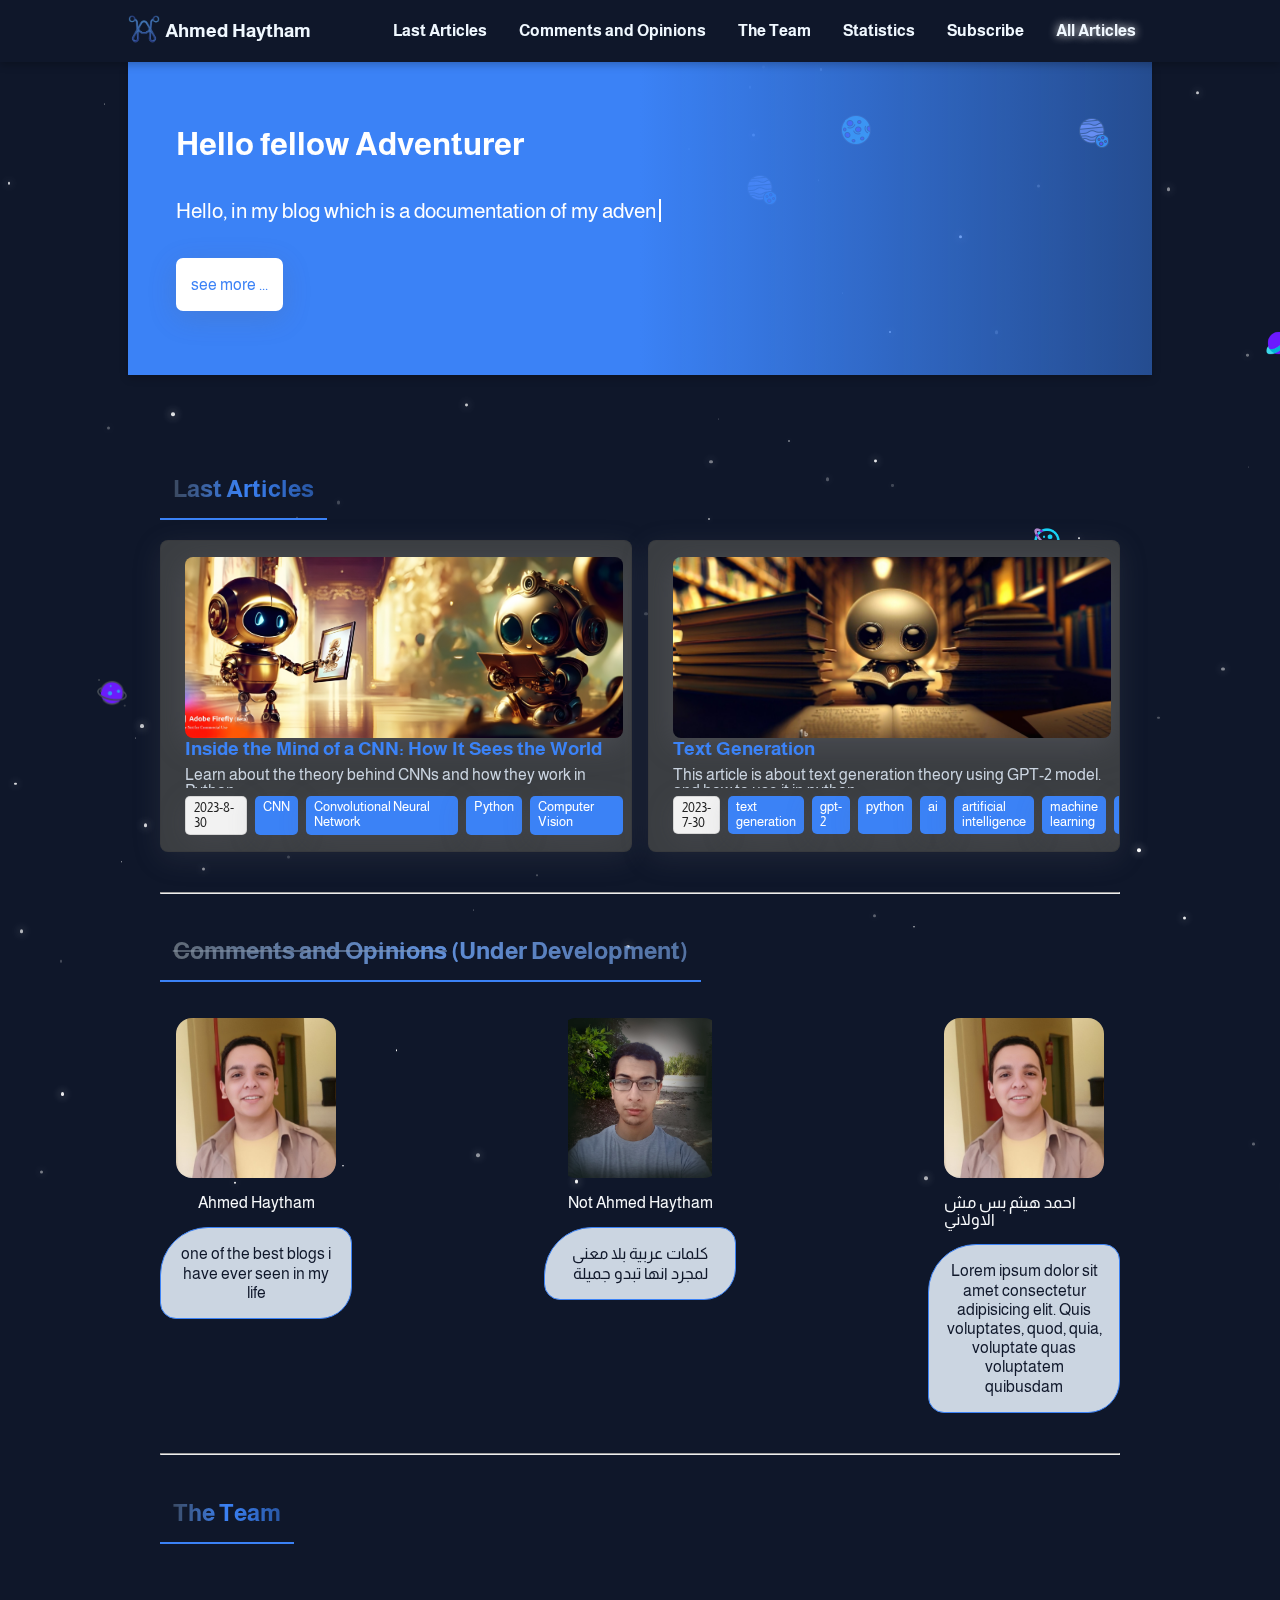
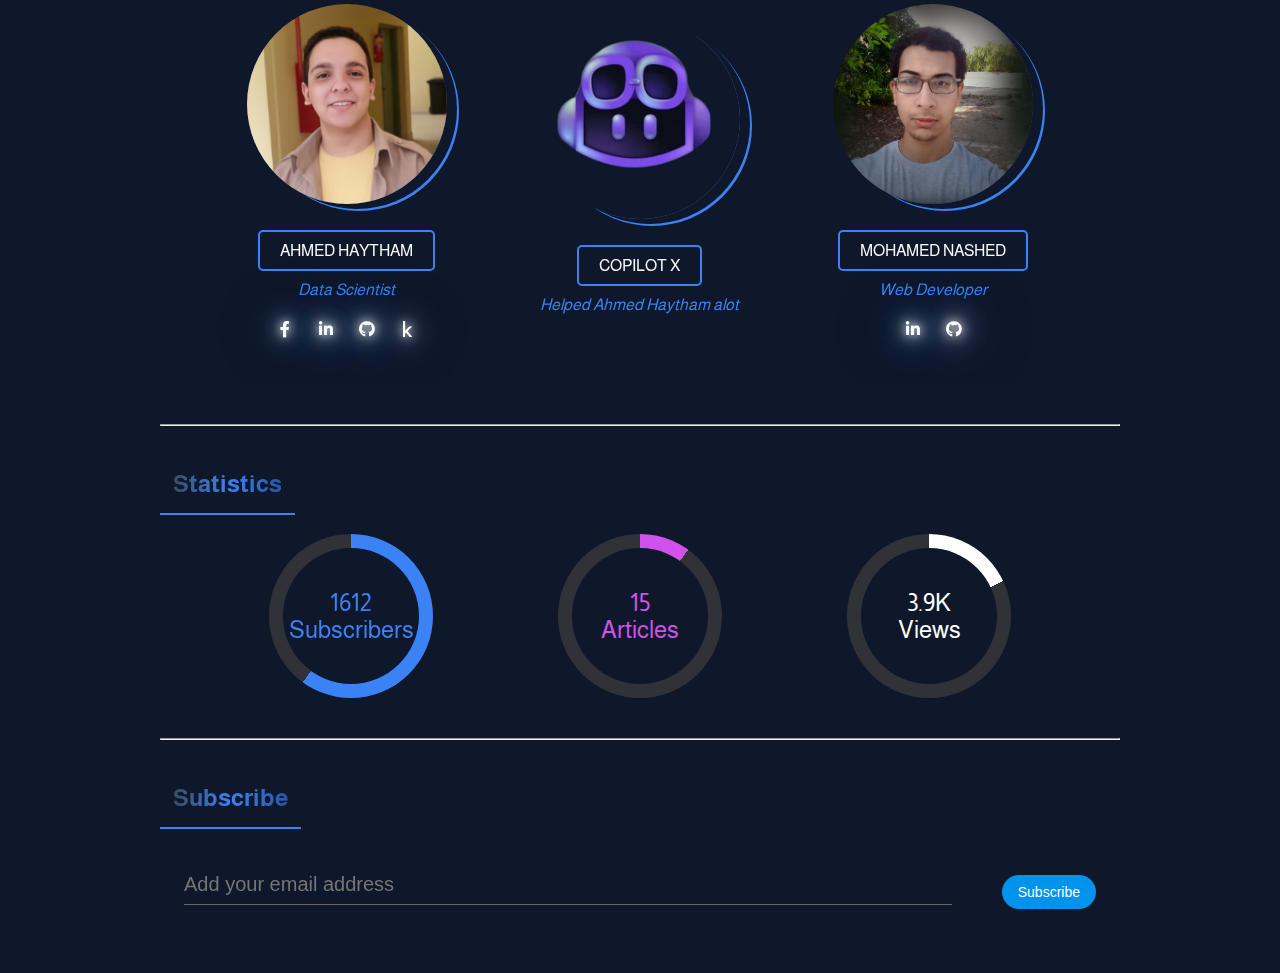
<file: index.html>
<!DOCTYPE html>
<html lang="en">
  <head>
            <!-- Google tag (gtag.js) -->
        <script async src="https://www.googletagmanager.com/gtag/js?id=G-11N94LT6KX"></script>
        <script>
          window.dataLayer = window.dataLayer || [];
          function gtag(){dataLayer.push(arguments);}
          gtag('js', new Date());

          gtag('config', 'G-11N94LT6KX');
        </script>


    <meta charset="UTF-8" />
    <meta http-equiv="X-UA-Compatible" content="IE=edge" />
    <meta name="viewport" content="width=device-width, initial-scale=1" />

    <title>Ahmed Haytham</title>
    <meta name="description" content="Ahmed Haytham's Blog which is a documentation of my adventures in the Data Science & AI world." />
    <!-- add the image with meata -->
    <meta property="og:image" content="assets/img/ahmed haytham-07.png" />


    <link rel="icon" href="assets/img/ahmed haytham-07.png" type="image/png" />

    <!-- fonts -->
    <link rel="preconnect" href="https://fonts.googleapis.com" />
    <link rel="preconnect" href="https://fonts.gstatic.com" crossorigin />
    <link
      href="https://fonts.googleapis.com/css2?family=Almarai:wght@300;400;700&display=swap"
      rel="stylesheet"
    />

    <link
      rel="stylesheet"
      type="text/css"
      href="https://use.fontawesome.com/releases/v5.3.1/css/all.css"
    />

    <meta name="viewport" content="width=device-width, initial-scale=1" />

    <!-- styles -->
    <link rel="stylesheet" href="assets/css/global.css" />
    <link rel="stylesheet" href="assets/css/home/home.css" />
    <link rel="stylesheet" href="assets/css/home/header.css" />
    <link rel="stylesheet" href="assets/css/home/recent-articles.css" />
    <link rel="stylesheet" href="assets/css/home/reviews.css" />
    <link rel="stylesheet" href="assets/css/home/team.css" />
    <link rel="stylesheet" href="assets/css/home/stats.css" />
    <link rel="stylesheet" href="assets/css/home/news.css" />
    <link rel="stylesheet" href="assets/css/home/feed.css" />

    <script src="assets/js/home.js" defer></script>
    <script src="assets/js/stars.js" defer></script>


    
  </head>
  <body>
    <!-- <div class="planet" style="top: 50px; left: 100px;"></div>
    <div class="planet" style="top: 200px; left: 300px;"></div> -->
    <div id="planet-container"></div>

    <!-- Navbar start -->
    <nav>
      <div class="inner-nav" dir="ltr">
        <div class="logo">
          <a href="">
            <img src="assets/img/ahmed haytham-07.png" alt="logo" />
          </a>
          <a href="">
            <span><h3>Ahmed Haytham</h3></span>
          </a>
        </div>
        <div class="hambuger-button" onclick="toggleHamburger();">
          <div class="line line-1"></div>
          <div class="line line-2"></div>
          <div class="line line-3"></div>
        </div>
        <ul class="menu-closed">
            <a href="#recent-articles"><b><li>Last Articles</li></b></a> 
            <a href="#comments"><b><li>Comments and Opinions</li></b></a>
            <a href="#team"><b><li>The Team</li></b></a>
            <a href="#stats"><b><li>Statistics</li></b></a>
            <a href="#email"><b><li>Subscribe</li></b></a>
            <!-- <a href="#opinion"><li>Your Opinion</li></a> -->
            <a href="articles"><b><li style="text-shadow: 0 0 10px #fff;">All Articles</li></b></a>
      </div>
    </nav>
    <!-- Navbar End -->

    <main>
      <div class="star"></div>

      
      <!-- Header Start -->
      <header>
        <h1>Hello fellow Adventurer</h1> 
        <p class="typed" data-type-interval="10">
          Hello, in my blog which is a documentation of my adventures in the Data Science & AI world. I hope you enjoy it.
        </p>
        <a href="#recent-articles" class="header-button">see more ...</a>
      </header>
      <!-- Header End -->

      <!-- Recent Articles Start -->
      <section class="recent-articles" id="recent-articles">
        <p></p>
        <h2>Last Articles</h2>
        <div class="articles">

        </div>
      </section>
      <!-- Recent Articles End -->

      <!-- Reviews Start -->
      <section class="reviews" id="comments">
        
        <hr />
        <h2 style="color: #91a0b06e;"> <s>Comments and Opinions</s> (Under Development)</h2>

        <div class="reviews-list">
          <span class="arrow">&#10148;</span>

          <div class="review">
            <div class="reviewer">
              <img src="assets/img/Ahmed.png" alt="reviewer" />
              <span class="name">Ahmed Haytham</span>
            </div>
            <span class="review-text">
              one of the best blogs i have ever seen in my life
            </span>
          </div>

          <div class="review">
            <div class="reviewer">
              <img src="assets/img/Mohamed.jpg" alt="reviewer" />
              <span class="name">Not Ahmed Haytham</span>
            </div>
            <span class="review-text">
              كلمات عربية بلا معنى لمجرد انها تبدو جميلة
            
            </span>
          </div>

          <div class="review">
            <div class="reviewer">
              <img src="assets/img/Ahmed.png" alt="reviewer" />
              <span class="name">احمد هيثم بس مش الاولاني</span>
            </div>
            <span class="review-text">
              Lorem ipsum dolor sit amet consectetur adipisicing elit. Quis
              voluptates, quod, quia, voluptate quas voluptatem quibusdam
            </span>
          </div>

          <span class="arrow xflip">&#10148;</span>
        </div>
      </section>
      <!-- Reviews End -->

      <!-- Team Start -->
      <section clasas="team" id="team">
        <hr />
        <h2 title="I and Mohamed are the only ones in the team">The Team</h2>
        <div class="team-section">
          <div class="inner-width">
            <div class="pers">
              <div class="pe">
                <img src="assets/img/Ahmed.png" alt="rafeh" />
                <img src="assets/img/Ahmed-t.png" class="over" alt="rafeh" />
                <div class="p-name">Ahmed Haytham</div>
                <div class="p-des">Data Scientist</div>
                <div class="p-sm">
                  <a href="https://www.facebook.com/Ahmed.Haytam.7/" target="_blank"><i class="fab fa-facebook-f"></i></a>
                  <a href="https://www.linkedin.com/in/ahmed-haytham/" target="_blank"><i class="fab fa-linkedin-in"></i></a>
                  <a href="https://github.com/AhPro7" target="_blank"><i class="fab fa-github"></i></a>
                  <a href="https://www.kaggle.com/ahmedhaytham" target="_blank"><i class="fab fa-kaggle"></i></a>
                </div>
              </div>

              <div class="pe">
                <img src="assets/img/cop.png" alt="rafeh" />
                <img src="assets/img/cop.png" class="over" alt="rafeh" />
                <div class="p-name">Copilot X</div>
                <div class="p-des">Helped Ahmed Haytham alot</div>
                <div class="p-sm">
                </div>
              </div>


              <div class="pe">
                <img src="assets/img/Mohamed.jpg" alt="rafeh" />
                <img src="assets/img/Mohamed-t.png" class="over" alt="rafeh" />
                <div class="p-name">Mohamed Nashed</div>
                <div class="p-des">Web Developer</div>
                <div class="p-sm">
                  <a href="https://www.linkedin.com/in/mohamedwafy/" target="_blank"><i class="fab fa-linkedin-in"></i></a>
                  <a href="https://github.com/MoWafy001" target="_blank"><i class="fab fa-github"></i></a>
              </div>
            </div>
          </div>
        </div>
      </section>
      <!-- Team End -->

      <!-- statas Start -->

      <section id="stats">
        <hr />

        <h2 title="Statistics of the blog are weekly updated, powered by Google Analytics">Statistics</h2>
        <div class="facts">
          <div class="guage teal">
            <div class="guage-inner">
              1612<br />
              Subscribers
            </div>
          </div>
          <div class="guage pink">
            <div class="guage-inner">
              15<br />
              Articles
            </div>
          </div>
          <div class="guage white">
            <div class="guage-inner">
              3.9K<br />
              Views
            </div>
          </div>
        </div>
      </section>
      <!-- stats End -->

      <!-- Email Sub Start -->
      <section class="email-sub" id="email">
        <hr />
        <h2>Subscribe</h2>
        <div class="newsletter-subscribe">
          <div>
            <input
              type="text"
              name="add-email"
              id="add-email"
              placeholder="Add your email address"
              style="margin-right: 50px;"
            />
            <button style="margin-top: 10px;" onclick="window.open('https://www.linkedin.com/newsletters/6982950006961913856/'); window.history.replaceState({}, document.title, window.location.pathname); window.location.reload();">Subscribe</button>
          </div>
        </div>
      </section>
      <!-- Email Sub End -->

      <!-- Leave Review Start
      <section class="leave-review" id="opinion">
        <hr />
        <h2>اترك تعليقك</h2>
        <form class="feed">
          <input
            name="name"
            type="text"
            class="feedback-input"
            placeholder="الاسم"
          />
          <input
            name="email"
            type="text"
            class="feedback-input"
            placeholder="Email"
          />
          <textarea
            name="text"
            class="feedback-input"
            placeholder="التعليق"
          ></textarea>
          <input type="submit" value="ارسال" />
        </form>
      </section>
      <!-- Leave Review End -->
    </main>
 
    <script src="assets/js/script.js"></script>
    <script src="assets/js/header.js"></script>

  </body>
</html>
</file>
<file: assets/css/global.css>
/* 
:root {
--brand-color: #3B82F6;
--dark-color: #0F172A;
--mid-color: #CBD5E1;
--light-color: #F8FAFC;
  }
*/

/* vars start */
:root {
  --page-width: 80%;
  --primary-color: #3b82f6;
  --secondary-color: #3b3e42;
  --background: #0f172a;
}
/* vars end */
html {
  scroll-behavior: smooth;
}

body {
  padding: 0;
  margin: 0;
  background: var(--background);
  font-family: "Almarai", sans-serif;
  overflow-x: hidden;

}


/* Hide the scrollbar */
/* body::-webkit-scrollbar {
  display: none;
} */

/* Add a custom scrollbar */
::-webkit-scrollbar {
  width: 12px;
}

::-webkit-scrollbar-thumb {
  background-color: #076bc9;
  border-radius: 5px;
}

::-webkit-scrollbar-thumb:hover {
  background-color: #3B82F6;
}
  
/* Firefox */
* {
  scrollbar-width: thin;
  scrollbar-color: #076bc9 #F3F4F6;
}

*::-moz-scrollbar-thumb {
  background-color: #076bc9;
  border-radius: 5px;
}

*::-moz-scrollbar-thumb:hover {
  background-color: #3B82F6;
}

*::-moz-scrollbar-track {
  background-color: #F3F4F6;
  border-radius: 5px;
}

.star {
  z-index: -1;
  background-color: white;
  border-radius: 50%;
  box-shadow: 0 0 10px white;
  -webkit-animation: twinkle 3s infinite, move 200s linear infinite;
  -moz-animation: twinkle 3s infinite, move 200s linear infinite;
  -o-animation: twinkle 3s infinite, move 200s linear infinite;
  animation: twinkle 30s infinite, move 200s cubic-bezier(0.4, 0, 0.2, 1) infinite,meteor 0.2s linear infinite;
  position: fixed;
  right: 0;
  top: 50%;
  transform: translateY(-50%);
  rotate: 0deg;
  transform-origin: 100px 100px;
  transition: 10s linear;
  animation-fill-mode: forwards;
  animation-iteration-count: infinite;
  animation-timing-function: linear;
}

@-webkit-keyframes twinkle {
  0% {
    opacity: 1;
  }
  50% {
    opacity: 0.5;
  }
  100% {
    opacity: 1;
  }
}

@-moz-keyframes twinkle {
  0% {
    opacity: 1;
  }
  50% {
    opacity: 0.5;
  }
  100% {
    opacity: 1;
  }
}

@-o-keyframes twinkle {
  0% {
    opacity: 1;
  }
  50% {
    opacity: 0.5;
  }
  100% {
    opacity: 1;
  }
}

@keyframes twinkle {
  0% {
    opacity: 1;
    rotate: 0deg;
  }
  50% {
    opacity: 0.5;
    rotate: 180deg;
  }
  100% {
    opacity: 1;
    rotate: 360deg;
  }
}

@keyframes move {
  from {
    transform: translateX(100%);
  }
  to {
    transform: translateX(-100%);
  }
}

@keyframes meteor {
  0% {
    background-color: white;
  }
  50% {
    background-color: rgb(255, 255, 255);
  }
  100% {
    background-color: white;
  }
}

.planet {
  z-index: -1;
  position: fixed;
  width: 30px;
  height: 30px;
  /* border-radius: 50%; */
  background-size: cover;
  /* box-shadow: 0 0 10px #fff; */
  animation: orbit linear infinite;
  animation-fill-mode: forwards;
  animation-iteration-count: infinite;
  will-change: transform;
  animation-delay: 0s; /* Add a delay of 1 second */
  animation-timing-function: linear;

}

@keyframes orbit {
  from {
    transform: rotate(0deg) translateX(160px) rotate(0deg);
  }
  to {
    transform: rotate(360deg) translateX(200px) rotate(-360deg);
  }
  /* Add the following lines to repeat the animation from the planet's position and return to the start */
  50% {
    transform: rotate(180deg) translateX(200px) rotate(-180deg);
  }
  100% {
    transform: rotate(360deg) translateX(160px) rotate(-360deg);
  }
  animation-timing-function: steps(2, end);
}


/* navbar start */
nav {
  background: var(--background);
  color: aliceblue;
  box-shadow: rgba(0, 0, 0, 0.24) 0px 3px 8px;
  position: sticky;
  top: 0;
  z-index: 999;
}
nav .inner-nav {
  display: flex;
  width: var(--page-width);
  margin: auto;
}
nav .logo {
  display: flex;
  align-items: center;
  gap: 5px;
  margin-right: auto;
  /* animation: twinkle 1s infinite, move 20s linear infinite; */

}
nav img {
  height: 2rem;
}
nav a {
  text-decoration: none;
  color: inherit;
}
nav ul {
  display: flex;
  list-style: none;
  transition: 300ms;
}
nav li {
  padding: 0.4rem 1rem;
  position: relative;
  text-align: right;
}
nav li::after {
  content: "";
  position: absolute;
  width: 0%;
  height: 2px;
  bottom: 0;
  left: 50%;
  translate: -50%;
  background: var(--primary-color);
  transition: 200ms ease-out;
}

nav li:hover::after {
  width: 100%;
}

nav li.active::after {
  width: 100%;
}

nav .hambuger-button {
  display: none;
}
/* navbar end */

/* navbar responsive start */
@media screen and (max-width: 768px) {
  nav .inner-nav {
    flex-direction: column;
    align-items: center;
    gap: 1rem;
  }
  nav ul {
    display: flex;
    flex-direction: column;
    width: 100%;
    text-align: center;
  }
  nav .logo {
    margin: 0;
  }

  nav .hambuger-button {
    display: block;
    cursor: pointer;
    width: 16px;
    aspect-ratio: 1;
    position: relative;
  }
  nav .hambuger-button .line{
    width: 100%;
    height: 2px;
    background: var(--primary-color);
    transition: 300ms;
    position: absolute;
  }

  .line-1{
    top: 0;
    left: 0;
  }
  .line-2{
    top: 7px;
    left: 0;
  }
  .line-3{
    bottom: 0;
    left: 0;
  }

  nav .hambuger-button.closed .line {
    background: #fff;
  }
  nav .hambuger-button.closed{
    overflow: hidden;
  }
  nav .hambuger-button.closed:hover .line{
    background: var(--primary-color);
  }
  nav .hambuger-button.closed .line-2{
    opacity: 0;
  }
  nav .hambuger-button.closed .line-1 {
    opacity: 1;
    transform-origin: left;
    rotate: 45deg;
    top: -1px;
    width: 150%;
  }
  nav .hambuger-button.closed .line-3 {
    opacity: 1;
    transform-origin: left;
    rotate: -45deg;
    bottom: -1px;
    width: 150%;
  }

  nav ul.menu-closed {
    overflow: hidden;
    margin: 0;
    height: 0;
  }
}
</file>
<file: assets/css/home/home.css>
main {
  width: var(--page-width);
  background: none;
  display: flex;
  margin: auto;
  flex-direction: column;
  margin-bottom: 2rem;
}

section {
  /* background: #CBD5E1; */
  padding: 1rem 2rem;
  color: #3b82f6;
}

section h2 {
  display: inline-block;
  background: linear-gradient(90deg, var(--secondary-color) 0%, #3b82f6 50%, #3b82f680 100%);
  padding: 1rem 0.8rem;
  color: transparent;
  background-clip: text;
  -webkit-background-clip: text;
  border-bottom: 2px solid var(--primary-color);
}
</file>
<file: assets/css/home/header.css>
header {
  background: linear-gradient(90deg, #3b82f6 0%, #3b82f6 50%, #3b82f680 100%);
  padding: 4rem 3rem;
  color: #fff;
  display: flex;
  flex-direction: column;
  gap: 1rem;
  animation: wobble 5s ease-in-out alternate infinite;
  box-shadow: rgba(0, 0, 0, 0.24) 0px 3px 8px;
  margin-bottom: 2rem;
}
header h1 {
  margin: 0;
  padding: 0;
}
.header-button {
  display: inline-block;
  background: #fff;
  padding: 1rem 0.8rem;
  margin: 0;
  text-decoration: none;
  color: inherit;
  border-radius: 7px;
  width: fit-content;
  color: var(--primary-color);
  box-shadow: rgba(100, 100, 111, 0.2) 0px 7px 29px 0px;
  transition: 300ms;
  border: 2px solid #fff;
}
.header-button:hover {
  background: #fff2;
  color: #fff;
  border-color: #fff;
  text-decoration: underline;
}

.typed{
  display: inline-block;
  width: fit-content;
  position: relative;
  font-size: 1.3rem;
  /* make max length */
  max-width: 90%;
}
.typed::after {
  content: "";
  width: 2px;
  height: 100%;
  background: #fff;
  position: absolute;
  right: -5px;
  top: 0;
  animation: blink 1s infinite;
}

@keyframes blink {
  0% {
    opacity: 0;
  }
  50% {
    opacity: 1;
  }
  100% {
    opacity: 0;
  }
}

.all-articles-link {
  color: rgb(0, 140, 255);
  font-weight: bold;
  text-decoration: underline;
  font-size: 1.3rem;
}

@keyframes wobble {
  0% {
    border-radius: 0 0 20% 10% / 0 0 20% 20%;
  }
  100% {
    border-radius: 0 0 50% 30% / 0 0 20% 20%;
  }
}

/* make the header responsive and it's content */
@media screen and (max-width: 600px) {
  header {
    padding: 2rem 1rem;
  }
  header h1 {
    font-size: 1.5rem;
  }
  .header-button {
    padding: 0.5rem 0.5rem;
  }

  .typed{
    display: inline-block;
    width: fit-content;
    position: relative;
    font-size: 1.3rem;
    /* make max length */
    max-width: 90%;
  }
  
}

@media screen and (max-width: 900px) {
  .typed{
    display: inline-block;
    width: fit-content;
    position: relative;
    font-size: 1.3rem;
    /* make max length */
    max-width: 90%;
  }
  
}
</file>
<file: assets/css/home/recent-articles.css>
.articles {
  display: grid;
  grid-template-columns: auto auto;
  gap: 1rem;
}
.article {
  display: flex;
  flex-direction: column;
  border-radius: 8px;
  overflow: hidden;
  box-shadow: rgba(100, 100, 111, 0.2) 0px 7px 29px 0px;
  padding: 1rem;
  border: 1px solid #2222;
  transition: 300ms;
  background-color: #3b3e42;
}
.article .thumbnail {
  margin-left: auto;
  width: 100%;
  height: 100%;
  border-radius: 8px;
  overflow: hidden;
  box-shadow: #64646f66 0px 7px 29px 0px;
}
.article .thumbnail img {
  width: 100%;
  height: 100%;
  object-fit: cover;
}
.article-info {
  display: flex;
  flex-direction: column;
  width: 100%;
  padding: 0 0.5rem;
}
.article-title {
  font-size: 1.2rem;
  font-weight: bold;
  margin: 0;
  padding: 0;
}
.article-firstpart {
  font-size: 1rem;
  line-height: 1rem;
  max-height: 2rem;
  overflow: hidden;
  color: #CBD5E1;
  margin: 0.5rem 0;
}
a.article {
  text-decoration: none;
  color: inherit;
}
.article:hover{
  box-shadow: rgba(100, 100, 111, 0.4) 0px 7px 29px 0px;
  border-color: var(--primary-color);
}
.article .more-info {
  display: flex;
  gap: 0.5rem;
  margin-top: auto;
}
.article .more-info .date{
  font-size: 0.8rem;
  color: #222;
  box-shadow: rgba(100, 100, 111, 0.2) 0px 7px 29px 0px;
  padding: 0.2rem 0.5rem;
  border-radius: 5px;
  border: 1px solid #2222;
  background: #f2f2f2;
}
.article .more-info .tag{
  font-size: 0.8rem;
  color: #222;
  box-shadow: rgba(100, 100, 111, 0.2) 0px 7px 29px 0px;
  padding: 0.2rem 0.5rem;
  border-radius: 5px;
  background: var(--primary-color);
  color: #fff;
}
</file>
<file: assets/css/home/reviews.css>
.arrow {
  display: inline-block;
  font-size: 2rem;
  cursor: pointer;
}
.xflip {
  transform: scaleX(-1);
}

.reviews-list {
  display: flex !important;
  flex-direction: row;
  display: block;
  align-items:baseline;
  justify-content:space-between;
}

.review {
  display: flex;
  flex-direction: column;
  width: 20%;
}
.reviewer{
    display: flex;
    flex-direction: column;
    align-items: center;
    justify-content: center;
    align-items: center;
    gap: 1rem;
    padding: 1rem;
}
.reviewer img{
    width: 100%;
    aspect-ratio: 1/1;
    object-fit: contain;
    border-radius: 10%;
}
.reviewer .name{
    color: #F8FAFC;
}

.review-text{
    color:#0F172A;
    font-size: 1.2rem;
    line-height: 1.5rem;
    padding: 1rem;
    margin: 0;
    text-align: center;
    background: #CBD5E1;
    border: 1px solid var(--primary-color);
    border-radius: 3rem 1rem 2rem 1rem;
}

/* make the reviews list responsive and its content */
@media screen and (max-width: 900px) {
  .reviews-list {
    display: flex !important;
    flex-direction: column;
    display: block;
    align-items: center;
    justify-content: space-between;
  }
  .review {
    display: flex;
    flex-direction: column;
    width: 100%;
    align-items: center;
  }
  .review img{
    width: 60%;
    aspect-ratio: 1/1;
    object-fit: contain;
    border-radius: 10%;
  }
  .reviewer .name{
    color: #F8FAFC;
    font-size: 1.5rem;
    text-align: center;
  }
}
.review-text{
  font-size: 1rem;
  line-height: 1.2rem;
}
.arrow {
  display: none;
}
</file>
<file: assets/css/home/team.css>
/* 
:root {
--brand-color: #3B82F6;
--dark-color: #0F172A;
--mid-color: #CBD5E1;
--light-color: #F8FAFC;
  }
*/
.team {
  display: flex;
  gap: 1rem;
  justify-content: space-evenly;
  flex-wrap: wrap;
  float: right;
}
.team-section
{
	text-align: center;
}

.inner-width
{
	max-width: 1200px;
	margin: auto;
	padding: 40px;
	color: #CBD5E1;
	overflow: hidden;
}

.team-section h1
{
	font-size: 20px;
	text-transform: uppercase;
	display: inline-block;
	border-bottom: 4px solid;
	padding-bottom: 10px;
}

.pers{
	display: flex;
	justify-content: space-around;
	flex-wrap: wrap;
}

.pe{
	display: flex;
	flex-direction: column;
	justify-content: center;
	align-items: center;
	position: relative;
	gap: 10px;
}


.pe img
{
	width: 200px;
	aspect-ratio: 1;
	border-radius: 50%; ;
	object-fit: cover;
	transition: 300ms;
	box-shadow: 10px 5px 0 0px #0f172a , 12px 7px 0 0px #3B82F6;
}

.pe:hover img:first-child{
	filter: blur(5px) grayscale(100%);
	translate: -30px;
}

.pe .over{
	position: absolute;
	top: 0;
	left: 0;
	opacity: 0;
	z-index: -1;
	transform-origin: bottom;
	transition: 300ms;
	box-shadow: none;
}

.pe:hover .over
{
	opacity: 1;
	z-index: 1;
	filter: saturate(1.2) grayscale(1) drop-shadow(5px 5px 0 #0f172a) drop-shadow(7px 7px 0 #3B82F6);
	translate: 30px;
	border-radius: 0;
}

.p-name
{
	margin-top: 1rem;
	text-transform: uppercase;
	border: 2px solid #3B82F6;
	padding: 10px 20px;
	color: #F8FAFC;
	border-radius: 5px;
	z-index: 3;
}

.p-des
{
	font-style: italic;
	color: #3B82F6;
}

.p-sm
{
	margin-top: 6px;
}

.p-sm a
{
	margin: 0 4px;
	display: inline-block;
	width: 30px;
	height: 30px;
	transition: 0.4s;
}

.p-sm a:hover
{
	transform: scale(1.3);
}

.p-sm a i
{
	color: #ffffff;
	line-height: 30px;
	text-shadow: 0 0 10px #fff, 0 0 20px #fff, 0 0 30px #fff, 0 0 40px #3B82F6, 0 0 70px #3B82F6, 0 0 80px #3B82F6, 0 0 100px #3B82F6, 0 0 150px #3B82F6;
}
</file>
<file: assets/css/home/stats.css>
.facts {
    display: flex;
    gap: 1rem;
    justify-content: space-evenly;
    flex-wrap: wrap;
}

.guage {
    display: grid;
    place-items: center;
    width: 164px;
    height: 164px;
    border-radius: 50%;
    cursor: default;
    vertical-align:top;
    text-align:center;
    position:relative;


  }

  .guage-inner {
    display: grid;
    place-items: center;
    width: 136px;
    height: 136px;
    border-radius: 50%;
    background: #0F172A;
    font-size: 1.5rem;
}

  .guage.teal {
    color: #3B82F6;
    background: conic-gradient(#3B82F6 0% 60%, #303238 60% 100%);
  }

  .guage.pink {
    color: #d051eb;
    background: conic-gradient(#d051eb 0% 10%, #303238 10% 100%);
  }

  .guage.white {
    color: #ffffff;
    background: conic-gradient(#ffffff 0% 18%, #303238 18% 100%);
  }
</file>
<file: assets/css/home/news.css>
.newsletter-subscribe {
    font-size: 20px;
    display: block;
    /* max-width: 362px; */
    padding: 16px 24px;
  }

  .newsletter-subscribe,
  .newsletter-subscribe input,
  .newsletter-subscribe button {
    font-familyXXX: Georgia;
  }

  .newsletter-subscribe div {
    display: flex;
    align-items: flex-start;
    justify-content: space-between;
  }

  .newsletter-subscribe label {
    width: 100%;
    margin-right: 20px;
  }

  .newsletter-subscribe input {
    border: none;
    border-bottom: 1px solid #666666;
    background-color: transparent;
    width: 100%;
    padding: 8px 0;
    color: #0093ec;
    font-size: 20px;
  }

  .newsletter-subscribe input:hover,
  .newsletter-subscribe input:focus {
    border-bottom: 1px solid #0093ec;
    color: #0093ec;
    font-size: 20px;
  }

  .newsletter-subscribe input:focus {
    outline: none;
  }

  input::-webkit-input-placeholder {
    transition: color 0.4s ease-in-out;
  }

  input:hover::-webkit-input-placeholder,
  input:focus::-webkit-input-placeholder{
    color: #ccc;
  }

  .newsletter-subscribe button {
    font-size: 14px;
    line-height: 1;
    border: none;
    border-radius: 34px;
    background-color: #0093ec;
    color: #fff;
    height: 34px;
    padding-left: 1rem;
    padding-right: 1rem;
    transition: background-color 0.4s ease-in-out,border-color 0.4s ease-in-out,color 0.4s ease-in-out;
  }

  .newsletter-subscribe button:hover, .newsletter-subscribe button:focus {
      background-color: #0073b9;
  }
</file>
<file: assets/css/home/feed.css>
.feed { max-width:420px; margin:50px auto; }

.feedback-input {
    color:white;
    font-family: Helvetica, Arial, sans-serif;
    font-weight:500;
    font-size: 18px;
    border-radius: 5px;
    line-height: 22px;
    background-color: transparent;
    border:2px solid #364461;
    transition: all 0.3s;
    padding: 13px;
    margin-bottom: 15px;
    width:100%;
    box-sizing: border-box;
    outline:0;
  }
  
  .feedback-input:focus { border:2px solid  #3B82F6 ; }
  
  textarea {
    height: 150px;
    line-height: 150%;
    resize:vertical;
  }
  
  [type="submit"] {
    font-family: 'Montserrat', Arial, Helvetica, sans-serif;
    width: 100%;
    background:#364461;
    border-radius:5px;
    border:0;
    cursor:pointer;
    color:white;
    font-size:24px;
    padding-top:10px;
    padding-bottom:10px;
    transition: all 0.3s;
    margin-top:-4px;
    font-weight:700;
  }
  [type="submit"]:hover { background:#3B82F6; }
</file>
